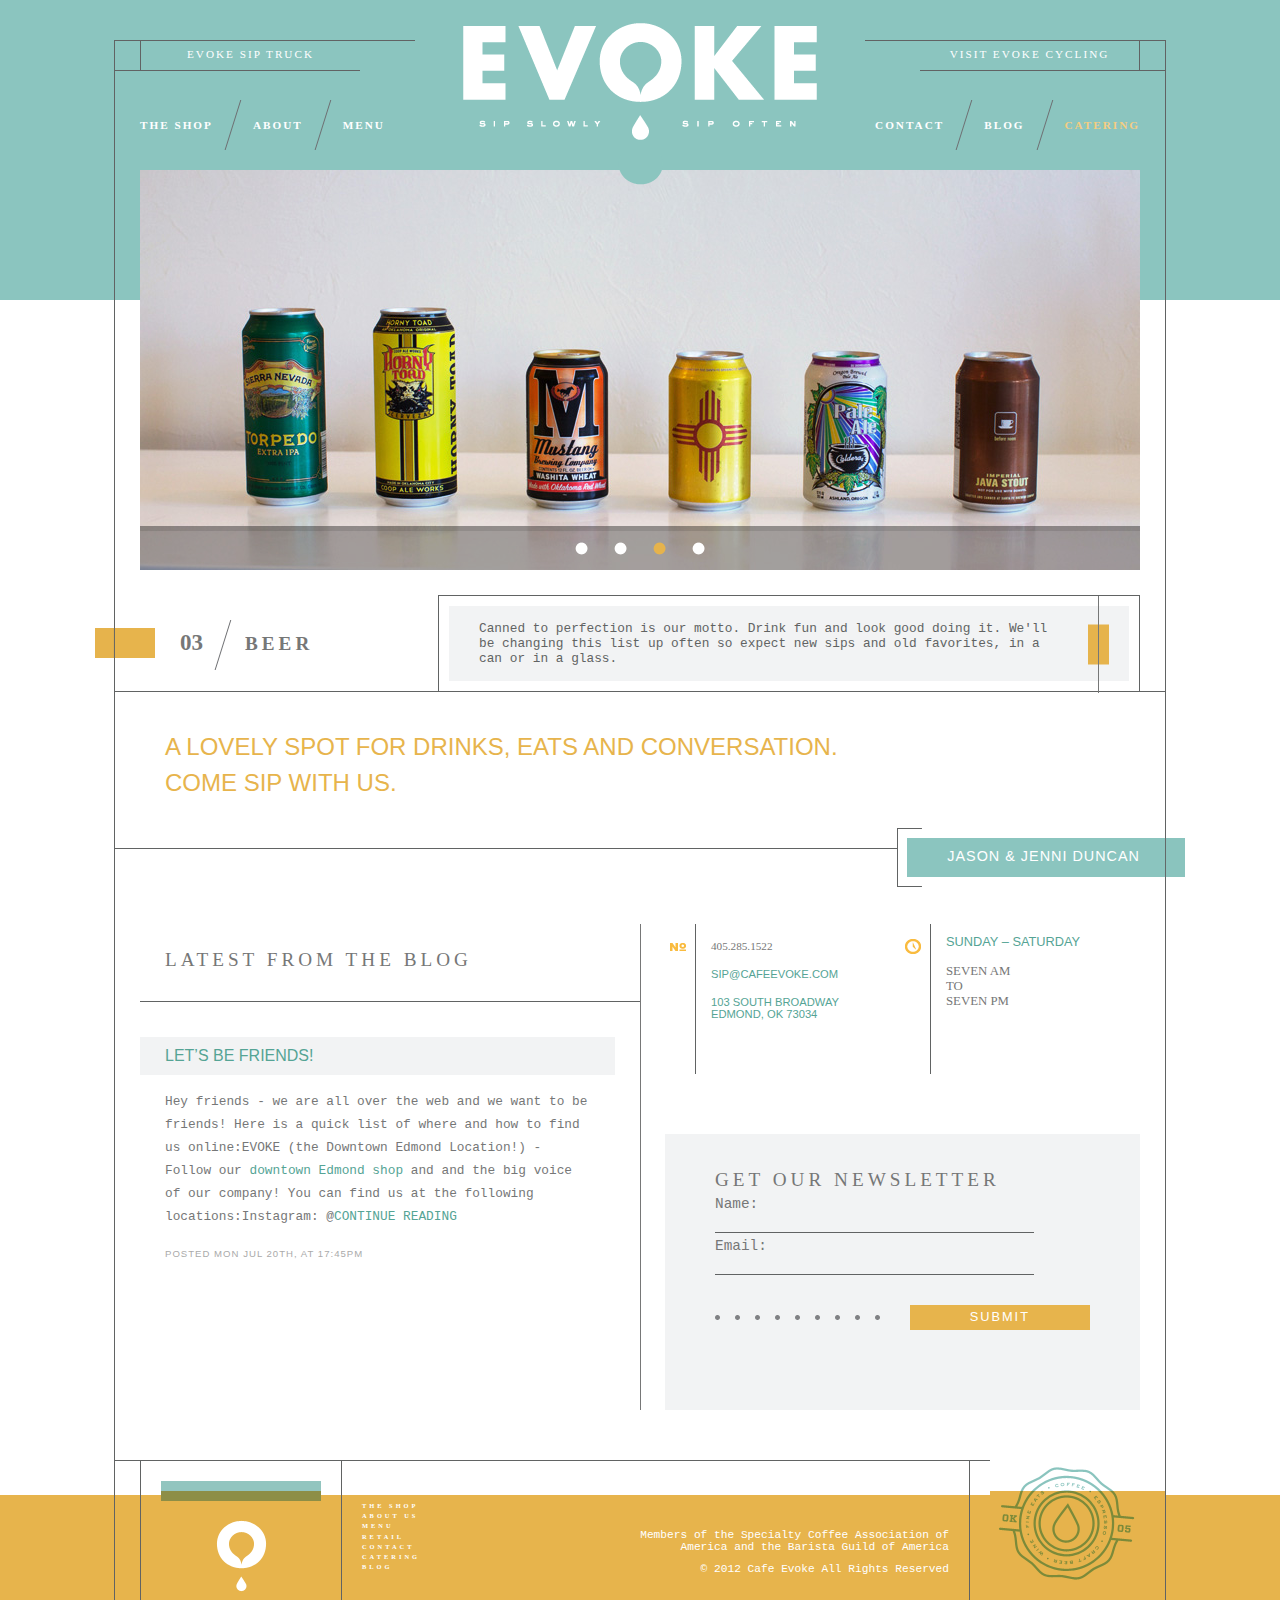
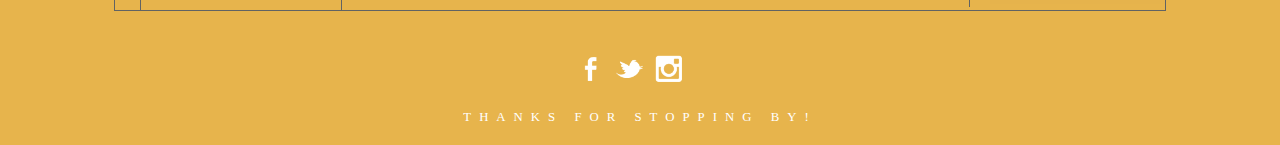
<file: Café Evoke/index.html>
<!DOCTYPE html>
<html>
	<head>
		<meta charset="utf-8" />
		<meta name="viewport" content="width=device-width,initial-scale=1,maximum-scale=1">
		<link rel="shortcut icon" type="image/x-icon" href="img/favicon.ico"/>
        <link rel="stylesheet" type="text/css" href="css/index.css">
		<title> Café Evoke // Coffee, Wine, Beer, Eats, and Catering in Edmond & Oklahoma City</title>
	</head>
	<body>
		<div id="searchDescription">Cafe Evoke is a great place to sip on coffee, wine or beer in Edmond, OK, and is Oklahoma City and Tulsa's premier mobile coffee and espresso catering company.</div>
        <div class="header_bg"></div>
        <div class="main">
        	<header>
            	<div class="social siptruck"><a href="#">Evoke Sip Truck</a></div>
                <div class="social cycling"><a href="#">Visit Evoke Cycling</a></div>
                <a href="#" class="logo"><img src="img/logo.png" alt="Cafe Evoke: Sip Slowly, Sip Often"></a>
                <nav class="left">
                	<a href="#">The Shop <span></span></a>
					<span>&nbsp;</span>
					<a href="#">About <span></span></a>
					<span>&nbsp;</span>
					<a href="#">Menu <span></span></a>
                </nav>
                <nav class="right">
                	<a href="#" class="catering">Catering <span></span></a>
					<span>&nbsp;</span>
					<a href="#">Blog <span></span></a>
					<span>&nbsp;</span>
					<a href="#">Contact <span></span></a>
                </nav>
                <div class="drop">&nbsp;</div>
            </header>
            <div class="content">
            	<div class="slider">
                	<div class="picslider">
                    	<img src="img/beer.jpg">
                        <div class="nivo_controlNav">
                        	<a class="nivo_control" rel="0">1</a>
                            <a class="nivo_control" rel="1">2</a>
                            <a class="nivo_control active" rel="2">3</a>
                            <a class="nivo_control" rel="3">4</a>
                        </div>
                    </div>
                    <div class="info clearFix">
                    	<h2>
                        	<span class="bar">&nbsp;</span>
                            <span class="number">03</span>
                            <img src="img/slash.png">
                            <span class="title">
                            	<span>Beer</span>
                            </span>
                        </h2>
                        <div class="description">
                        	<p><span>Canned to perfection is our motto.  Drink fun and look good doing it.  We'll be changing this list up often so expect new sips and old favorites, in a can or in a glass.</span></p>
                            <span></span>
                        </div>
                    </div>
                </div>
                <div class="quote">
                	<h4 class="editable">a lovely spot for drinks, eats and conversation.<br>come sip with us.</h4>
                    <div><p>Jason & Jenni Duncan</p></div>
                </div>
                <div class="middle">
                	<div class="blog">
                    	<h2>Latest from the Blog</h2>
                        <h4><a href="#">Let’s Be Friends!</a></h4>
                        <p>Hey friends - we are all over the web and we want to be friends!  Here is a quick list of where and how to find us online:EVOKE (the Downtown Edmond Location!) - Follow our <a href="#">downtown Edmond shop</a> and and the big voice of our company!  You can find us at the following locations:Instagram: @<a href="#">CONTINUE READING</a></p>
                        <time>Posted Mon Jul 20<span>th</span>, at 17:45<span>pm</span></time>
                    </div>
                    <div class="info">
                    	<div>
                        	<span>&nbsp;</span>
                            <p class="editable" id="phone">405.285.1522</p>
                            <p class="editable" id="email-us"><a href="#">sip@cafeevoke.com</a></p>
                            <p class="editable" id="address"><a href="#" target="_blank">103 South Broadway<br>Edmond, OK 73034</a></p>
                        </div>
                        <div>
                        	<span>&nbsp;</span>
                            <p class="editable" id="weekends">
							<em>Sunday – Saturday</em>
							<br>Seven AM<br>to<br>Seven PM
						</p>
                        </div>
                        <p class="clear"></p>
                        <form action="submitEmail.php" method="post" id="email-form" novalidate>
                        	<h2>Get Our Newsletter</h2>
                            <div>
                            	<label for="name">Name:</label>
                                <input type="text" name="name" id="name" class="text">
                            </div>
                            <div>
                            	<label for="email">Email:</label>
                                <input type="email" name="email" id="email" class="text">
                            </div>
                            <p>
                            	<input class="submit" type="submit" value="submit">
                            </p>
                            <div class="response-wrapper">
                            	<div id="response">&nbsp;</div>
                            </div>
                        </form>
                    </div>
                </div>
            </div>
            <footer>
            	<a href="#" class="logo">
                	<span></span>
                    <img src="img/logo (1).png" alt="Cafe Evoke">
                </a>
                <nav>
                	<a href="#">The Shop</a>
					<a href="#">About Us</a>
					<a href="#">Menu</a>
					<a href="#">Retail</a>
					<a href="#">Contact</a>
					<a href="#">Catering</a>
					<a href="#">Blog</a>
                </nav>
                <img src="img/seal.png" class="seal">
                <p>Members of the Specialty Coffee Association of America and the Barista Guild of America
				<span>© 2012 Cafe Evoke All Rights Reserved</span></p>
                <div class="clear"></div>
            </footer>
        </div>
        <ul class="social_icons">
        	<li><a href="#" target="_blank"><img src="img/facebook.png" alt="Visit us on Facebook"></a></li>
			<li class="twitter"><a href="#" target="_blank"><img src="img/twitter.png" alt="Follow us on Twitter"></a></li>
			<li><a href="#" target="_blank"><img src="img/instagram.png" alt="Follow us on Twitter"></a></li>
        </ul>
        <div class="thanks">Thanks for Stopping By!</div>
        <div class="footer_bg"></div>
	</body>
</html>
</file>
<file: Café Evoke/css/index.css>
@charset "UTF-8";
/* CSS Document */

footer,header,nav{display:block;}

html{font-size:100%;overflow-y:scroll;-webkit-overflow-scrolling:touch;-webkit-tap-highlight-color:rgba(0,0,0,0);-webkit-text-size-adjust:100%;-ms-text-size-adjust:100%;}

a:focus{outline:none;}

a:hover,a:active{outline:0;}

h1,h2,h3,h4,h5{font-weight:500 !important;}

ul,ol{margin:1em 0;padding:0 0 0 40px;}

img{border:0;-ms-interpolation-mode:bicubic;}

figure{margin:0;}

form{margin:0;}

button,input,select,textarea{font-size:100%;margin:0;vertical-align:baseline;*vertical-align:middle;border-radius:0;}

button, input { line-height: normal; *overflow: visible; }

button, input[type="button"], input[type="reset"], input[type="submit"] { cursor: pointer; -webkit-appearance: button; }

input[type="checkbox"], input[type="radio"] { box-sizing: border-box; }

input[type="search"] { -moz-box-sizing: content-box; -webkit-box-sizing: content-box; box-sizing: content-box; }

textarea { overflow: auto; vertical-align: top; }

.clearFix:after{content:"";display:block;clear:both;}

/*Default Body Style*/
body{margin:0;background:#fff;overflow:hidden;position:relative;}

body,button,input,select,textarea{color:#767777;}

a{color:#55a495;text-decoration:none;-webkit-transition:color 100ms linear;-moz-transition:color 100ms linear;}

a:hover{color:#8bc5bf;}

#searchDescription{display:none;}

.header_bg{background:#8bc5bf;position:absolute;top:0;left:0;width:100%;height:300px;z-index:-1;}

.main{border:1px solid #616363;margin:40px auto;padding:0 25px;position:relative;width:1000px;z-index:2;}

header a{color:#fff;position:relative;font-family:"微软雅黑";}

header a:hover{color:#55a495;}

header .logo{display:block;margin:-85px auto;outline:none;position:relative;width:450px;z-index:1;}

header .social{border-bottom:1px solid #616363;font-size:0.7em;letter-spacing:2px;margin-top:85px;text-align:center;text-transform:uppercase;width:22%;}

header .siptruck{float:left;margin-left:-25px;padding-left:25px;}

header .social a{display:block;}

header .siptruck a{border-left:1px solid #616363;padding:7px 0 10px;}

header .cycling{float:right;margin-right:-25px;padding-right:25px;}

header .cycling a{border-right:1px solid #616363;padding:7px 0 10px;}

header nav{padding-top:25px;position:relative;z-index:2;}

header nav a{display:block;font-family:"微软雅黑";font-size:0.7em;font-weight:bold;letter-spacing:2px;line-height:50px;text-transform:uppercase;}

header nav a:first-child{margin-left:0;}

header nav a span{background:#55a495;display:block;height:5px;opacity:0;margin:-10px auto 0;}

header nav a:hover span{opacity:1;}

header .left{clear:left;float:left;text-align:left;}

header .left > *{float:left;}

header .right{clear:right;float:right;text-align:right;}

header .right > *{float:right;}

header nav >span{background:url(../img/slash.png) no-repeat;display:block;margin:0 10px;width:20px;height:50px;}

header .catering{color:#f5cd82;}

header .catering span{background:url(../img/arrow.png) no-repeat;height:10px;}

header .catering:hover{color:#f5cd82;}

header .drop{background:url(../img/drop.png) no-repeat center center;clear:both;height:30px;margin:80px 0 -35px;position:relative;z-index:100;}

.content{margin:20px 0 0 0;}

.content .slider{position:relative;z-index:2;}

.slider .picslider{position:relative;background:url(../img/beer.jpg) no-repeat;overflow:hidden;height:400px;background-position:center center !important;}

.slider .picslider img{position:absolute;top:0;left:0;}

.nivo_controlNav{background:rgba(0,0,0,0.3);border-top:5px solid rgba(0,0,0,0.1);position:absolute;bottom:0;padding:10px 0;text-align:center;width:100%;z-index:100; }

.nivo_controlNav a{background:url(../img/bullets.png) no-repeat;cursor:pointer;display:inline-block;margin:0 10px;overflow:hidden;position:relative;text-indent:-9999px;width:15px;height:15px;-webkit-transition:all 300ms linear;-moz-transition: all 300ms linear;}

.nivo_controlNav a:hover,.nivo_controlNav .active{background-position:0 -15px;}

.slider .info{border-bottom:1px solid #616363;margin:25px -25px;padding:0 25px;}

.slider h2{background:url(../img/yellow-tab.png) no-repeat left 8px;color:#767777;float:left;font-size:1.2em;line-height:47px;letter-spacing:4px;margin:25px 0 0 -45px;overflow:hidden;padding-left:60px;position:relative;z-index:-1;}

.slider h2 .bar{background:#e7b44c;position:absolute;top:8px;left:20px;width:40px;height:30px;}

.slider h2 .number{float:left;font-size:1.2em;font-weight:bold;font-family:"微软雅黑";line-height:45px;letter-spacing:0px;text-align:right;width:48px;}

.slider h2 img{float:left;margin:0 12px 0 10px;}

.slider h2 .title{display:block;float:left;height:35px;overflow:hidden;text-transform:uppercase;}

.slider h2 .title span{display:block;margin-bottom:10px;font-weight:bold;font-family:"微软雅黑";}

.slider .description{border:1px solid #616363;border-bottom:none;color:#616363;float:right;font:normal 0.8em Courier;position:relative;padding:10px;width:68%;}

.slider .description p{background:#f2f3f4;height:45px;margin:0;overflow:hidden;padding:15px 60px 15px 30px;}

.description p span{display:block;margin-bottom:20px;}

.slider .description >span{background:url(../img/description-line.png) no-repeat center center;position:absolute;top:0;right:30px;width:21px;height:97px;}

.quote{border-bottom:1px solid #616363;color:#e7b44c;font-size:1.5em;margin:0 -25px;padding:0 50px 10px;}

.quote h4{line-height:1.5em;padding:5px 0;text-transform:uppercase;font-family:Arial;}

.quote div{background:url(../img/quote-lines.png) no-repeat;height:59px;float:right;margin-top:-10px;padding-left:10px;}

.quote div p{background:#8bc5bf url(../img/quote-tab.png) no-repeat right center;color:#fff;height:26px;font-size:0.6em;letter-spacing:1px;line-height:26px;margin:10px -70px 10px 0;padding:5px 45px 8px 40px;text-transform:uppercase;font-family:Arial;}

.middle{background:url(../img/line.png) repeat-y center center;clear:both;margin:75px 0 0 0;overflow:hidden;}

.middle h2{font-size:1.2em;letter-spacing:4px;margin:0;text-transform:uppercase;font-weight:bold;font-family:"微软雅黑";}

.middle .blog{float:left;width:50%;}

.middle .blog h2{border-bottom:1px solid #616363;padding:25px 25px 30px 25px;}

.middle .blog h4{background:#f2f3f4;color:#55a495;margin:35px 25px 15px 0;padding:10px 25px 10px;text-transform:uppercase;font-family:Arial;}

.middle .blog p{color:#767777;font:normal 0.8em Courier;line-height:1.8em;margin:0 25px 0 0;padding:0 25px;}

.middle .blog time{color:#aaa;display:block;font-size:0.6em;letter-spacing:1px;text-transform:uppercase;margin:20px 25px 20px 25px;font-family:Arial;}

.middle .info{color:#767777;float:right;width:50%;}

.middle .info >div{font-size:0.8em;float:left;text-transform:uppercase;width:45%;}

.middle .info >div:first-child{font-size:0.7em;margin:0 0 0 25px;width:47%;}

.middle .info >div span{background:url(../img/clock.png) no-repeat left 10px;border-right:1px solid #616363;display:block;float:left;margin-right:15px;padding-right:5px;width:25px;height:150px;}

.middle .info >div:first-child span{background:url(../img/no.png) no-repeat left 10px;}

.middle .info >div p{margin-top:10px;}

.middle .info >div:first-child p{margin-top:16px;}

.middle .info >div:first-child a{font-size:1em;font-family:Arial;}

.middle .info >div em{display:block;color:#55a495;font-style:normal;font-family:Arial;}

#phone,#weekends{font-family:"微软雅黑";}

.clear{clear:both;height:0 !important;margin:0 !important;padding:0 !important;}

.middle .info form{background:#f2f3f4;font-family:Courier;margin:60px 0 0 25px;padding:35px 50px 0;}

label{cursor:pointer;}

.middle form label{clear:left;display:block;font-size:0.9em;margin:5px 0 0 0;float:left;width:15%;}

.middle form .text{background:none;border:none;border-bottom:1px solid #616363;display:block;margin:20px 0 0 0;outline:none;width:84%;}

.middle form p{background:url(../img/form-dots.png) repeat-x left center;margin:30px 0 0 0;passing-bottom:0;text-align:right;}

.middle form .submit{background:#e7b44c;border:none;border-left:15px solid #f2f3f4;color:#fff;font:normal 0.8em Arial;letter-spacing:2px;padding:4px 60px 6px;text-transform:uppercase;}

.middle form .response-wrapper{overflow:hidden;padding:20px 0 10px 0;height:50px;}

#response{color:#c03d3d;margin-top:-100px;}

footer{border-top:1px solid #616363;clear:both;margin:50px -25px 0;padding:0 25px;}

footer .logo{border-left:1px solid #616363;border-right:1px solid #616363;float:left;text-align:center;width:20%;}

footer .logo span{background:#92c5bf;border-bottom:10px solid #8d8e46;display:block;margin:20px auto 5px;width:80%;height:10px;}

footer nav{float:left;margin:40px 0 0 20px;}

footer nav a{color:#fff;display:block;font-size:0.4em;font-weight:bold;font-family:"微软雅黑";letter-spacing:3px;line-height:1.6em;text-transform:uppercase;}

footer .seal{margin:-32px -25px 0 0;position:relative;float:right;z-index:1000;}

footer p{color:#fff;border-right:1px solid #616363;font:normal 0.7em Courier;float:right;margin:0 20px 0 0;padding:68px 20px 32px 0;text-align:right;width:35%;}

footer p span{display:block;margin-top:10px;}

.social_icons{margin:0 auto;padding:0;width:135px;}

.social_icons li{display:inline;}

.social_icons li img{height:35px;width:35px;}

.thanks{color:#fff;font-size:0.8em;letter-spacing:8px;margin:20px 0;text-align:center;text-transform:uppercase;}

.footer_bg{background:#e7b44c;position:absolute;bottom:0;left:0;width:100%;height:250px;z-index:-1;font-family:Arial;}

/*Media Queries*/

@media only screen and (min-width:320px) and (max-width:730px) {
	.main{width:80%;}
	.main .slider,.main .blog{display:none;}
	
	header{}
	header .social{margin-top:45px;}
	header .social a{background-size:30px 30px;padding:5px 15px !important;text-indent:-9999px;width:60px;height:30px;}
	header .siptruck a{background:url(../img/truck_icon.png) no-repeat center center;}
	header .cycling a{background:url(../img/bike.png) no-repeat center center;float:right;width:47px;}
	
	header .logo{background:url(../img/logo-small.png) no-repeat;background-size:100px 150px;margin:-45px auto;width:100px;height:150px;}
	header .logo img{display:none;}
	
	header nav{float:none !important;overflow:hidden !important;margin:0 auto;text-align:center !important;}
	header .left{margin:45px auto 10px;width:240px;}
	header .right{width:256px;}
	header nav a{line-height:20px;}
	header nav span{margin:0 10px 0 0;height:20px;}
	header .drop{display:none;}
	
	.quote{border:none !important;padding:0 !important;margin:20px 5px 29px !important;}
	.quote h4{color:#55a495;height:54px;font-size:0.5em;margin:0 auto;padding:0 !important;text-align:center;width:205px;}
	.quote >div{display:none;}
	
	.middle{background:none !important;border-top:1px solid #616363;margin:0 -25px !important;padding:0 25px;}
	.middle .info{float:none !important;width:100% !important;}
	.middle .info >div{border-bottom:1px solid #616363;display:block !important;float:none !important;margin:0 -25px !important;overflow:hidden;padding:0 25px;width:100% !important;}
	.middle .info form{display:none;}
	
	footer{border:none;margin-top:18px;}
	footer .logo,footer .seal{display:none;}
	footer p{border:none !important;margin:0 !important;padding:0 0 20px !important;text-align:center;width:100% !important;}
	footer nav{float:none !important;line-height:10px !important;margin:0 auto 10px !important;text-align:center;width:80%;}
	footer nav a{display:inline;line-height:20px !important;}
	
	.thanks{display:none;}
}
	/*xiao end*/
	
	/*zhong*/
@media only screen and (min-width:730px) and (max-width:1024px) {
	.header img{width:100%;height:auto;}
	
	.main{width:700px;}
	
	header .social{font-size:9px;}
	header .logo{width:350px;height:200px;}
	header .logo img{width:350px;}
	
	.picslider{width:100% !important;}
	
	.slider .info h2 .title,.slider .info h2 .number{font-size:16px;}
	.slider .info h2 img{margin:0;}
	.slider .info .description{font-size:10px;}
	
	.quote h4{font-size:20px;}
	
	.middle h2{font-size:0.9em !important;}
	.middle .info >div:first-child{margin-bottom:20px !important;}
	.middle .info >div{font-size:0.9em !important;margin-left:25px;width:100% !important;}
	.middle .info form laber{width:20% !important;}
	.middle .info form input{width:78% !important;}
	
	footer{height:138px;}
	footer .logo{height:138px;}
	footer .logo span{margin-top:9px;}
	footer .logo img{width:75px;}
	footer .seal{width:153px !important;}
	footer nav{margin-top:35px;}
	footer nav a{font-size:8px !important;}
	footer p{height:88px;font-size:0.6em;padding:50px 20px 0 0;}
}
</file>
